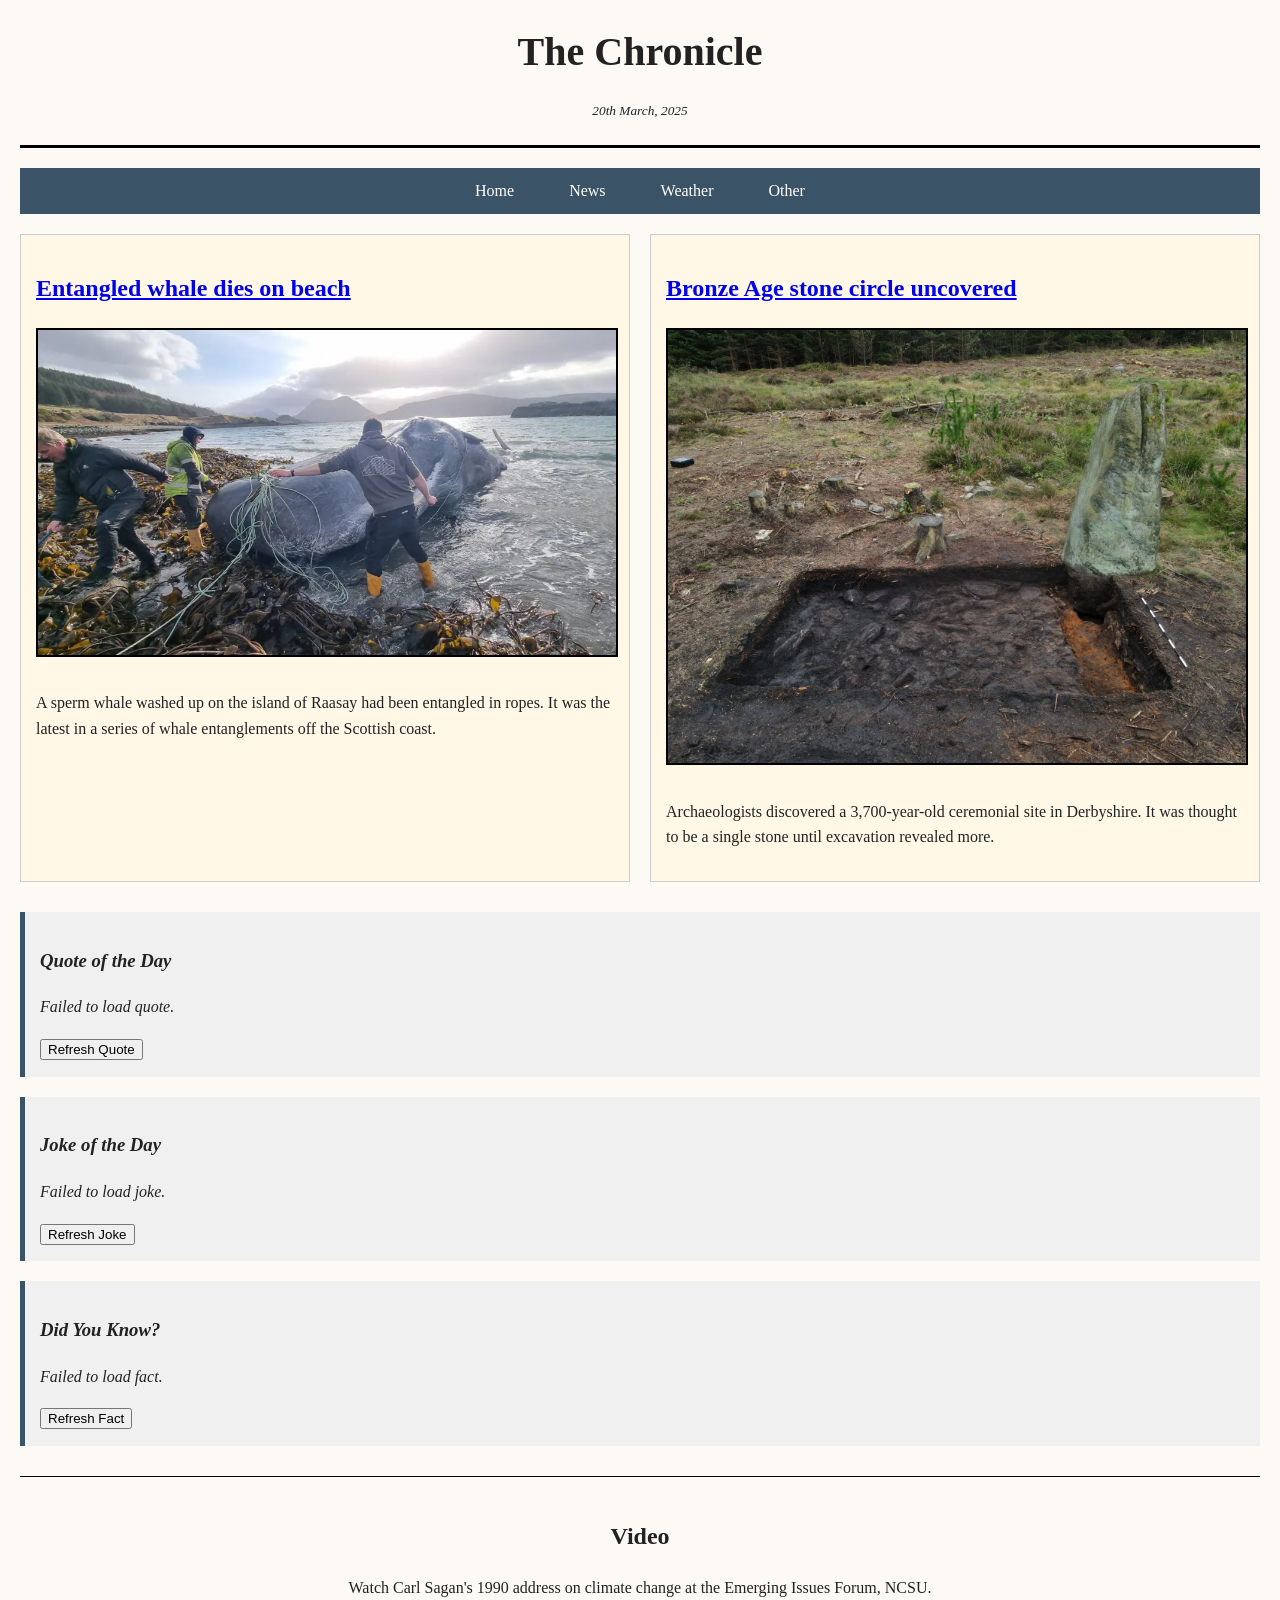
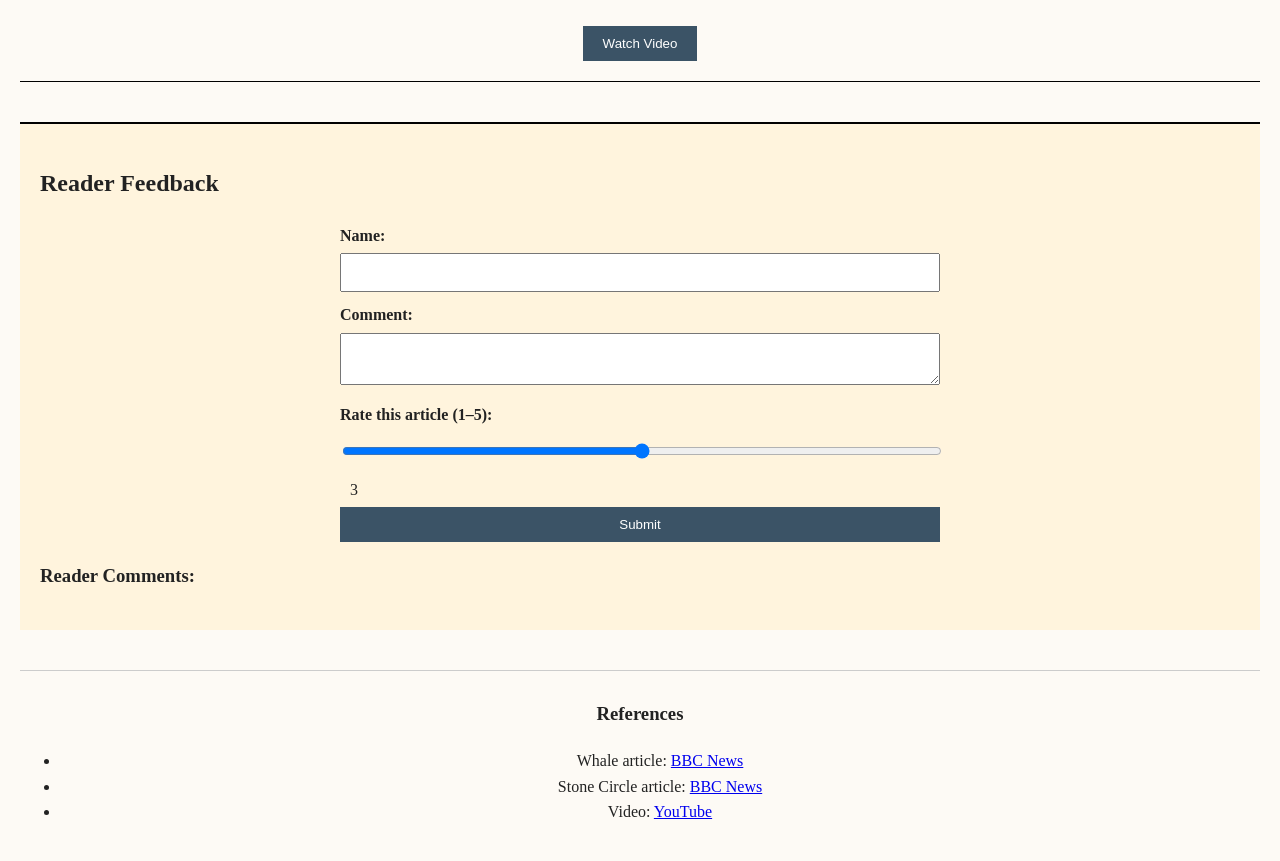
<file: index.html>
<!DOCTYPE html>
<html lang="en">
<head>
  <meta charset="UTF-8" />
  <meta name="viewport" content="width=device-width, initial-scale=1.0"/>
  <title>The Chronicle</title>
  <link rel="stylesheet" href="style.css" />
</head>

<body>
  <header>
    <h1>The Chronicle</h1>
    <p class="date"><sup>20th March, 2025</sup></p>
  </header>

  <nav>
    <ul class="menu">
      <li class="dropdown">
        <a href="#">Home</a>
        <ul class="dropdown-content">
          <li><a href="#">Latest</a></li>
          <li><a href="#">Archives</a></li>
          <li><a href="#">Subscribe</a></li>
        </ul>
      </li>
      <li class="dropdown">
        <a href="#">News</a>
        <ul class="dropdown-content">
          <li><a href="#">Local</a></li>
          <li><a href="#">International</a></li>
          <li><a href="#">Politics</a></li>
        </ul>
      </li>
      <li class="dropdown">
        <a href="#">Weather</a>
        <ul class="dropdown-content">
          <li><a href="#">Today</a></li>
          <li><a href="#">Weekly</a></li>
          <li><a href="#">Climate</a></li>
        </ul>
      </li>
      <li class="dropdown">
        <a href="#">Other</a>
        <ul class="dropdown-content">
          <li><a href="#">Opinion</a></li>
          <li><a href="#">Technology</a></li>
          <li><a href="#">Sports</a></li>
        </ul>
      </li>
    </ul>
  </nav>

  <main>
    <section class="news-content">
      <article>
        <h2><a href="whale-article.html" target="_blank">Entangled whale dies on beach</a></h2>
        <img src="whale.jpg" alt="Stranded Whale" />
        <p>A sperm whale washed up on the island of Raasay had been entangled in ropes. It was the latest in a series of whale entanglements off the Scottish coast.</p>
      </article>

      <article>
        <h2><a href="stonecircle-article.html" target="_blank">Bronze Age stone circle uncovered</a></h2>
        <img src="stonecircle.jpg" alt="Bronze Age Stone Circle" />
        <p>Archaeologists discovered a 3,700-year-old ceremonial site in Derbyshire. It was thought to be a single stone until excavation revealed more.</p>
      </article>
    </section>

    <aside class="sidebar">
      <section class="api-card">
        <h3>Quote of the Day</h3>
        <p id="quote">Loading quote...</p>
        <button onclick="loadQuote()">Refresh Quote</button>
      </section>

      <section class="api-card">
        <h3>Joke of the Day</h3>
        <p id="joke">Loading joke...</p>
        <button onclick="loadJoke()">Refresh Joke</button>
      </section>

      <section class="api-card">
        <h3>Did You Know?</h3>
        <p id="fact">Loading fact...</p>
        <button onclick="loadFact()">Refresh Fact</button>
      </section>
    </aside>

    <section class="video-section">
      <h2>Video</h2>
      <p>Watch Carl Sagan's 1990 address on climate change at the Emerging Issues Forum, NCSU.</p>
      <a href="https://www.youtube.com/watch?v=4C6co5qXEE4"><button>Watch Video</button></a>
    </section>

    <section class="feedback-section">
      <h2>Reader Feedback</h2>
      <form id="feedbackForm">
        <label for="name">Name:</label>
        <input type="text" id="name" required />

        <label for="comment">Comment:</label>
        <textarea id="comment" required></textarea>

        <label for="rating">Rate this article (1–5):</label>
        <input type="range" id="rating" min="1" max="5" value="3" />
        <output id="ratingOutput">3</output>

        <button type="submit">Submit</button>
      </form>

      <div id="commentList">
        <h3>Reader Comments:</h3>
      </div>
    </section>

    <footer>
      <h3>References</h3>
      <ul>
        <li>Whale article: <a href="https://www.bbc.co.uk/news/articles/cy9dxrr2x5lo">BBC News</a></li>
        <li>Stone Circle article: <a href="https://www.bbc.com/news/articles/c5y06r662jzo">BBC News</a></li>
        <li>Video: <a href="https://www.youtube.com/watch?v=4C6co5qXEE4">YouTube</a></li>
      </ul>
    </footer>
  </main>

  <script>
    document.getElementById("rating").addEventListener("input", function () {
      document.getElementById("ratingOutput").textContent = this.value;
    });

    document.getElementById("feedbackForm").addEventListener("submit", function (e) {
      e.preventDefault();
      const name = document.getElementById("name").value;
      const comment = document.getElementById("comment").value;
      const rating = document.getElementById("rating").value;
      const newComment = document.createElement("div");
      newComment.className = "comment";
      newComment.innerHTML = `<strong>${name}</strong>: "${comment}" (Rated ${rating}/5)`;
      document.getElementById("commentList").appendChild(newComment);
      this.reset();
      document.getElementById("ratingOutput").textContent = "3";
    });

    function loadQuote() {
      fetch("https://api.allorigins.win/get?url=" + encodeURIComponent("https://api.quotable.io/random"))
        .then(res => res.json())
        .then(data => {
          const parsed = JSON.parse(data.contents);
          document.getElementById("quote").textContent = `"${parsed.content}" – ${parsed.author}`;
        })
        .catch(() => {
          document.getElementById("quote").textContent = "Failed to load quote.";
        });
    }

    function loadJoke() {
      fetch("https://v2.jokeapi.dev/joke/Any?type=single")
        .then(res => res.json())
        .then(data => {
          document.getElementById("joke").textContent = data.joke;
        })
        .catch(() => {
          document.getElementById("joke").textContent = "Failed to load joke.";
        });
    }

    function loadFact() {
      fetch("https://uselessfacts.jsph.pl/random.json?language=en")
        .then(res => res.json())
        .then(data => {
          document.getElementById("fact").textContent = data.text;
        })
        .catch(() => {
          document.getElementById("fact").textContent = "Failed to load fact.";
        });
    }

    loadQuote();
    loadJoke();
    loadFact();
  </script>
</body>
</html>
</file>
<file: style.css>
body {
    font-family: Georgia, serif;
    background-color: #fdfaf5;
    color: #222;
    margin: 0;
    padding: 20px;
    line-height: 1.6;
  }
  
  header {
    text-align: center;
    border-bottom: 3px solid black;
    margin-bottom: 20px;
  }
  
  h1 {
    font-size: 2.5em;
    margin: 0;
  }
  
  .date {
    font-style: italic;
  }
  
  nav {
    background-color: #3b5366;
    text-align: center;
    padding: 10px 0;
  }
  
  .menu {
    list-style: none;
    display: flex;
    justify-content: center;
    flex-wrap: wrap;
    gap: 15px;
    margin: 0;
    padding: 0;
  }
  
  .menu li {
    position: relative;
  }
  
  .menu a {
    color: white;
    text-decoration: none;
    padding: 10px 20px;
  }
  
  .menu a:hover {
    background-color: maroon;
    border-radius: 4px;
  }
  
  .dropdown-content {
    display: none;
    position: absolute;
    background-color: #3b5366;
    list-style: none;
    min-width: 150px;
    padding: 0;
    z-index: 1000;
  }
  
  .dropdown:hover .dropdown-content {
    display: block;
  }
  
  .dropdown-content a {
    color: white;
    padding: 10px;
    display: block;
  }
  
  .dropdown-content a:hover {
    background-color: maroon;
  }
  
  .news-content {
    display: flex;
    gap: 20px;
    margin: 20px 0;
  }
  
  article {
    flex: 1;
    background: #fff8e7;
    border: 1px solid #ccc;
    padding: 15px;
  }
  
  article img {
    width: 100%;
    height: auto;
    margin-bottom: 10px;
    border: 2px solid black;
  }
  
  .sidebar {
    margin: 30px 0;
    display: flex;
    flex-direction: column;
    gap: 20px;
  }
  
  .api-card {
    background: #f0f0f0;
    padding: 15px;
    border-left: 5px solid #3b5366;
    font-style: italic;
  }
  
  .video-section {
    text-align: center;
    margin: 20px 0;
    border-top: 1px solid black;
    border-bottom: 1px solid black;
    padding: 20px 10px;
  }
  
  .video-section button {
    margin-top: 10px;
    padding: 10px 20px;
    background-color: #3b5366;
    color: white;
    border: none;
    cursor: pointer;
  }
  
  .video-section button:hover {
    background-color: maroon;
  }
  
  .feedback-section {
    background-color: #fff4dd;
    padding: 20px;
    border-top: 2px solid #000;
    margin-top: 40px;
  }
  
  .feedback-section form {
    max-width: 600px;
    margin: auto;
  }
  
  .feedback-section label {
    font-weight: bold;
    margin-top: 10px;
    display: block;
  }
  
  .feedback-section input,
  .feedback-section textarea,
  .feedback-section button,
  .feedback-section output {
    width: 100%;
    padding: 10px;
    margin-top: 5px;
    box-sizing: border-box;
  }
  
  .feedback-section button {
    background-color: #3b5366;
    color: white;
    border: none;
    cursor: pointer;
  }
  
  .feedback-section button:hover {
    background-color: maroon;
  }
  
  .comment {
    background: #fff;
    border-left: 4px solid #999;
    margin-top: 10px;
    padding: 10px;
  }
  
  footer {
    text-align: center;
    margin-top: 40px;
    padding-top: 10px;
    border-top: 1px solid #ccc;
  }
  
  @media screen and (max-width: 768px) {
    .news-content {
      flex-direction: column;
    }
  
    .menu {
      flex-direction: column;
    }
  
    .sidebar {
      flex-direction: column;
    }
  }
</file>
